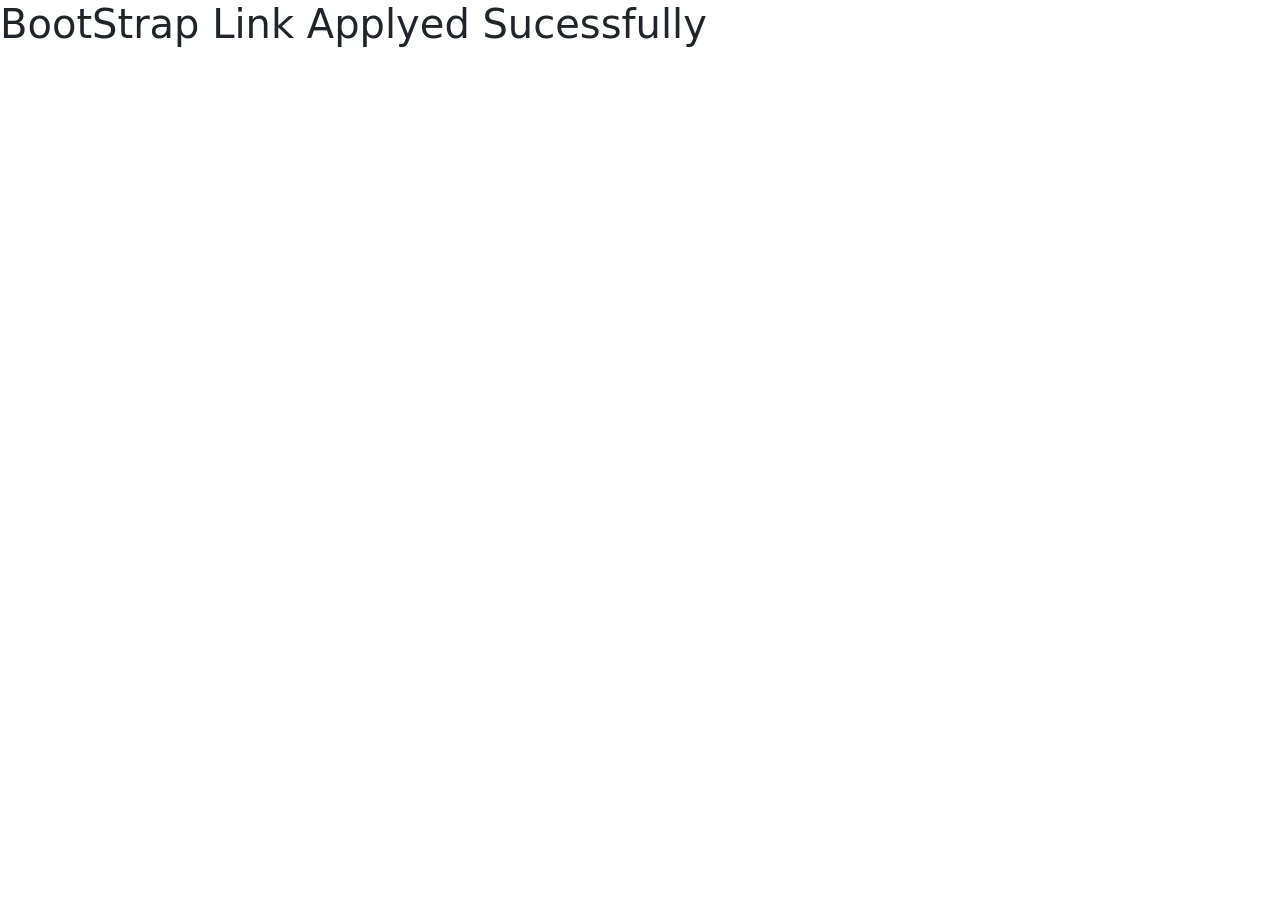
<file: images/index.html>
<!DOCTYPE html>
<html lang="en">
<head>
    <meta charset="UTF-8">
    <meta name="viewport" content="width=device-width, initial-scale=1.0">
    <title>ChaloChale</title>
    <link href="https://cdn.jsdelivr.net/npm/bootstrap@5.3.8/dist/css/bootstrap.min.css" rel="stylesheet" integrity="sha384-sRIl4kxILFvY47J16cr9ZwB07vP4J8+LH7qKQnuqkuIAvNWLzeN8tE5YBujZqJLB" crossorigin="anonymous">

</head>
<body>
        <h1>BootStrap Link Applyed Sucessfully</h1>
<script src="https://cdn.jsdelivr.net/npm/bootstrap@5.3.8/dist/js/bootstrap.bundle.min.js" integrity="sha384-FKyoEForCGlyvwx9Hj09JcYn3nv7wiPVlz7YYwJrWVcXK/BmnVDxM+D2scQbITxI" crossorigin="anonymous"></script>
</body>
</html>
</file>
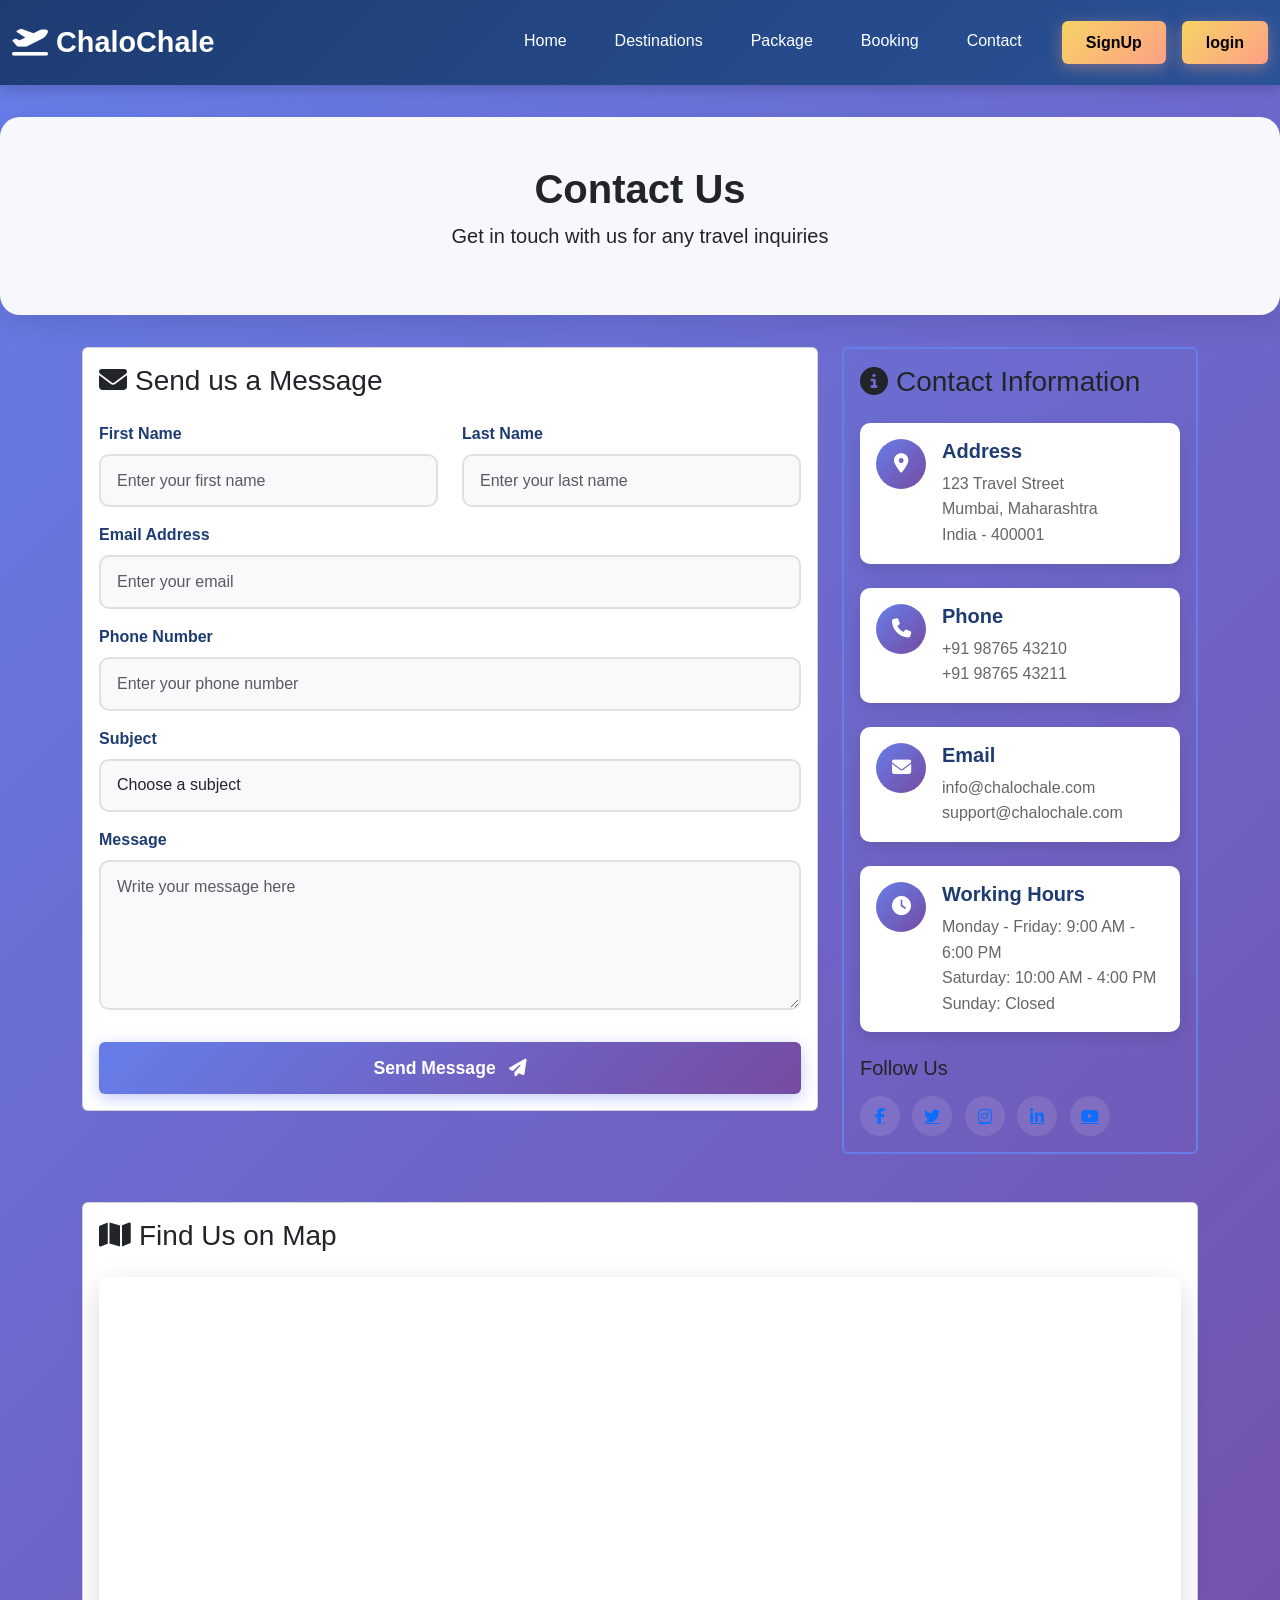
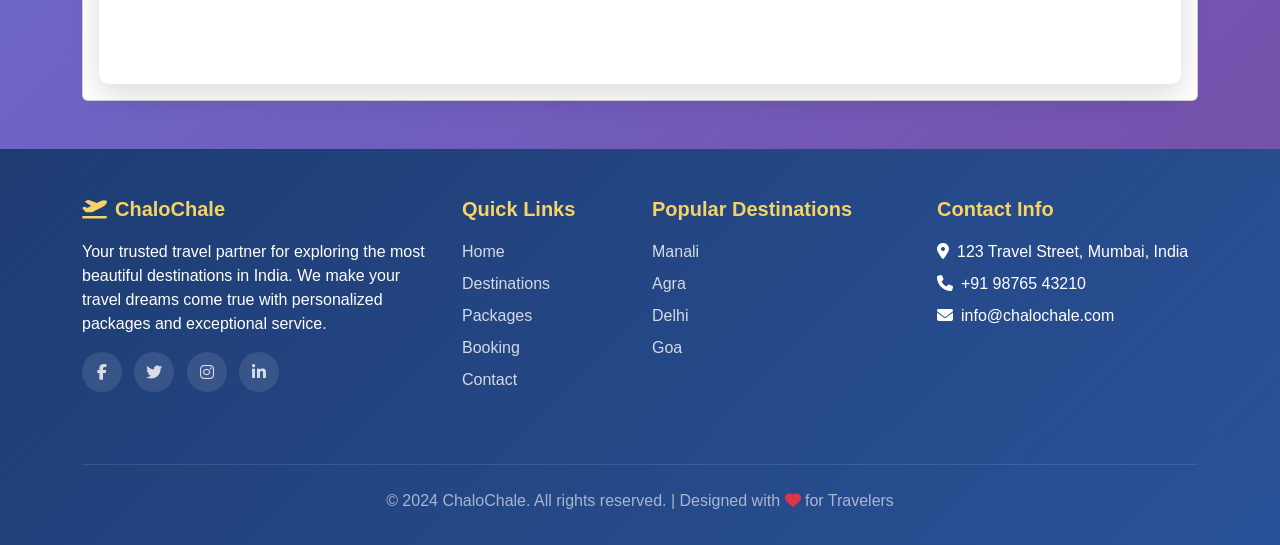
<file: contact.html>
<!DOCTYPE html>
<html lang="en">
<head>
    <meta charset="UTF-8">
    <meta name="viewport" content="width=device-width, initial-scale=1.0">
    <title>Contact - ChaloChale</title>
    <link href="https://cdn.jsdelivr.net/npm/bootstrap@5.3.8/dist/css/bootstrap.min.css" rel="stylesheet" integrity="sha384-sRIl4kxILFvY47J16cr9ZwB07vP4J8+LH7qKQnuqkuIAvNWLzeN8tE5YBujZqJLB" crossorigin="anonymous">
    <link rel="stylesheet" href="https://cdnjs.cloudflare.com/ajax/libs/font-awesome/6.4.0/css/all.min.css">
    <link rel="stylesheet" href="styles.css">

</head>
<body>
    <div class="row">
            <div class="col-md-12">
                <nav class="navbar navbar-expand-lg navbar-dark bg-dark" >
                    <div class="container-fluid">
                        <a class="navbar-brand fw-bold" href="index.html">
                            <i class="fa-solid fa-plane-departure"></i> ChaloChale
                        </a>

                        <button class="navbar-toggler" type="button" data-bs-toggle="collapse" data-bs-target="#menu" aria-controls="menu" aria-expanded="false" aria-label="Toggle navigation">
                            <span class="navbar-toggler-icon"></span>
                        </button>
                        
                        <div class="collapse navbar-collapse" id="menu">
                            <ul class="navbar-nav ms-auto">
                                <li class="nav-item"><a class="nav-link active" href="index.html">Home</a></li>
                                <li class="nav-item"><a class="nav-link active" href="destinations.html">Destinations</a></li>
                                <li class="nav-item"><a class="nav-link active" href="package.html">Package</a></li>
                                <li class="nav-item"><a class="nav-link active" href="booking.html">Booking</a></li>
                                <li class="nav-item"><a class="nav-link active" href="contact.html">Contact</a></li>
                            </ul>
                            <a href="signup.html" class="btn btn-warning ms-lg-3">SignUp</a>
                            <a href="login.html" class="btn btn-warning ms-lg-3">login</a>
                        </div>

                    </div>
                </nav>
            </div>
        </div>

    <!-- Contact Section -->
    <section class="py-5 bg-light text-center">
        <div class="container">
            <h1 class="fw-bold">Contact Us</h1>
            <p class="lead">Get in touch with us for any travel inquiries</p>
        </div>
    </section>
    
    <div class="container contact-container">
        <div class="row">
            <!-- Contact Form -->
            <div class="col-lg-8 mb-4">
                <div class="card">
                    <div class="card-body">
                        <h3 class="card-title mb-4"><i class="fas fa-envelope me-2"></i>Send us a Message</h3>
                        <form id="contactForm">
                            <div class="row">
                                <div class="col-md-6 mb-3">
                                    <label for="firstName" class="form-label">First Name</label>
                                    <input type="text" class="form-control" id="firstName" placeholder="Enter your first name" required>
                                </div>
                                <div class="col-md-6 mb-3">
                                    <label for="lastName" class="form-label">Last Name</label>
                                    <input type="text" class="form-control" id="lastName" placeholder="Enter your last name" required>
                                </div>
                            </div>
                            <div class="mb-3">
                                <label for="email" class="form-label">Email Address</label>
                                <input type="email" class="form-control" id="email" placeholder="Enter your email" required>
                            </div>
                            <div class="mb-3">
                                <label for="phone" class="form-label">Phone Number</label>
                                <input type="tel" class="form-control" id="phone" placeholder="Enter your phone number">
                            </div>
                            <div class="mb-3">
                                <label for="subject" class="form-label">Subject</label>
                                <select class="form-select" id="subject" required>
                                    <option value="" selected disabled>Choose a subject</option>
                                    <option value="booking">Booking Inquiry</option>
                                    <option value="package">Package Information</option>
                                    <option value="support">Customer Support</option>
                                    <option value="feedback">Feedback</option>
                                    <option value="other">Other</option>
                                </select>
                            </div>
                            <div class="mb-3">
                                <label for="message" class="form-label">Message</label>
                                <textarea class="form-control" id="message" rows="5" placeholder="Write your message here" required></textarea>
                            </div>
                            <button type="submit" class="btn btn-primary btn-submit">Send Message <i class="fas fa-paper-plane ms-2"></i></button>
                        </form>
                    </div>
                </div>
            </div>
            
            <!-- Contact Info -->
            <div class="col-lg-4 mb-4">
                <div class="card contact-info-card">
                    <div class="card-body">
                        <h3 class="card-title mb-4"><i class="fas fa-info-circle me-2"></i>Contact Information</h3>
                        
                        <div class="contact-item mb-4">
                            <div class="contact-icon">
                                <i class="fas fa-map-marker-alt"></i>
                            </div>
                            <div class="contact-details">
                                <h5>Address</h5>
                                <p>123 Travel Street<br>Mumbai, Maharashtra<br>India - 400001</p>
                            </div>
                        </div>
                        
                        <div class="contact-item mb-4">
                            <div class="contact-icon">
                                <i class="fas fa-phone"></i>
                            </div>
                            <div class="contact-details">
                                <h5>Phone</h5>
                                <p>+91 98765 43210<br>+91 98765 43211</p>
                            </div>
                        </div>
                        
                        <div class="contact-item mb-4">
                            <div class="contact-icon">
                                <i class="fas fa-envelope"></i>
                            </div>
                            <div class="contact-details">
                                <h5>Email</h5>
                                <p>info@chalochale.com<br>support@chalochale.com</p>
                            </div>
                        </div>
                        
                        <div class="contact-item mb-4">
                            <div class="contact-icon">
                                <i class="fas fa-clock"></i>
                            </div>
                            <div class="contact-details">
                                <h5>Working Hours</h5>
                                <p>Monday - Friday: 9:00 AM - 6:00 PM<br>Saturday: 10:00 AM - 4:00 PM<br>Sunday: Closed</p>
                            </div>
                        </div>
                        
                        <div class="social-links mt-4">
                            <h5>Follow Us</h5>
                            <div class="social-icons">
                                <a href="#"><i class="fab fa-facebook-f"></i></a>
                                <a href="#"><i class="fab fa-twitter"></i></a>
                                <a href="#"><i class="fab fa-instagram"></i></a>
                                <a href="#"><i class="fab fa-linkedin-in"></i></a>
                                <a href="#"><i class="fab fa-youtube"></i></a>
                            </div>
                        </div>
                    </div>
                </div>
            </div>
        </div>
        
        <!-- Map Section -->
        <div class="row mt-4">
            <div class="col-12">
                <div class="card">
                    <div class="card-body">
                        <h3 class="card-title mb-4"><i class="fas fa-map me-2"></i>Find Us on Map</h3>
                        <div class="map-container">
                            <iframe 
                                src="https://www.google.com/maps/embed?pb=!1m18!1m12!1m3!1d3770.732731049391!2d72.8280863143759!3d19.07609038707911!2m3!1f0!2f0!3f0!3m2!1i1024!2i768!4f13.1!3m3!1m2!1s0x3be7c89f5f6b4b8d%3A0x7b5e5e5e5e5e5e5e!2sMumbai%2C%20Maharashtra!5e0!3m2!1sen!2sin!4v1620000000000!5m2!1sen!2sin" 
                                width="100%" 
                                height="400" 
                                style="border:0; border-radius: 10px;" 
                                allowfullscreen="" 
                                loading="lazy">
                            </iframe>
                        </div>
                    </div>
                </div>
            </div>
        </div>
    </div>

<script src="https://cdn.jsdelivr.net/npm/bootstrap@5.3.8/dist/js/bootstrap.bundle.min.js" integrity="sha384-FKyoEForCGlyvwx9Hj09JcYn3nv7wiPVlz7YYwJrWcXK/BmnVDxM+D2scQbITxI" crossorigin="anonymous"></script>
<script>
    document.getElementById('contactForm').addEventListener('submit', function(e) {
        e.preventDefault();
        alert('Thank you for your message! We will get back to you soon.');
        this.reset();
    });
</script>

    <!-- Footer -->
    <footer>
        <div class="container">
            <div class="row">
                <div class="col-md-4 mb-4">
                    <h5><i class="fas fa-plane-departure me-2"></i>ChaloChale</h5>
                    <p>Your trusted travel partner for exploring the most beautiful destinations in India. We make your travel dreams come true with personalized packages and exceptional service.</p>
                    <div class="social-icons mt-3">
                        <a href="#"><i class="fab fa-facebook-f"></i></a>
                        <a href="#"><i class="fab fa-twitter"></i></a>
                        <a href="#"><i class="fab fa-instagram"></i></a>
                        <a href="#"><i class="fab fa-linkedin-in"></i></a>
                    </div>
                </div>
                <div class="col-md-2 mb-4">
                    <h5>Quick Links</h5>
                    <ul>
                        <li><a href="index.html">Home</a></li>
                        <li><a href="destinations.html">Destinations</a></li>
                        <li><a href="package.html">Packages</a></li>
                        <li><a href="booking.html">Booking</a></li>
                        <li><a href="contact.html">Contact</a></li>
                    </ul>
                </div>
                <div class="col-md-3 mb-4">
                    <h5>Popular Destinations</h5>
                    <ul>
                        <li><a href="destinations.html">Manali</a></li>
                        <li><a href="destinations.html">Agra</a></li>
                        <li><a href="destinations.html">Delhi</a></li>
                        <li><a href="destinations.html">Goa</a></li>
                    </ul>
                </div>
                <div class="col-md-3 mb-4">
                    <h5>Contact Info</h5>
                    <ul>
                        <li><i class="fas fa-map-marker-alt me-2"></i>123 Travel Street, Mumbai, India</li>
                        <li><i class="fas fa-phone me-2"></i>+91 98765 43210</li>
                        <li><i class="fas fa-envelope me-2"></i>info@chalochale.com</li>
                    </ul>
                </div>
            </div>
            <div class="footer-bottom">
                <p>&copy; 2024 ChaloChale. All rights reserved. | Designed with <i class="fas fa-heart text-danger"></i> for Travelers</p>
            </div>
        </div>
    </footer>

</body>
</html>
</file>
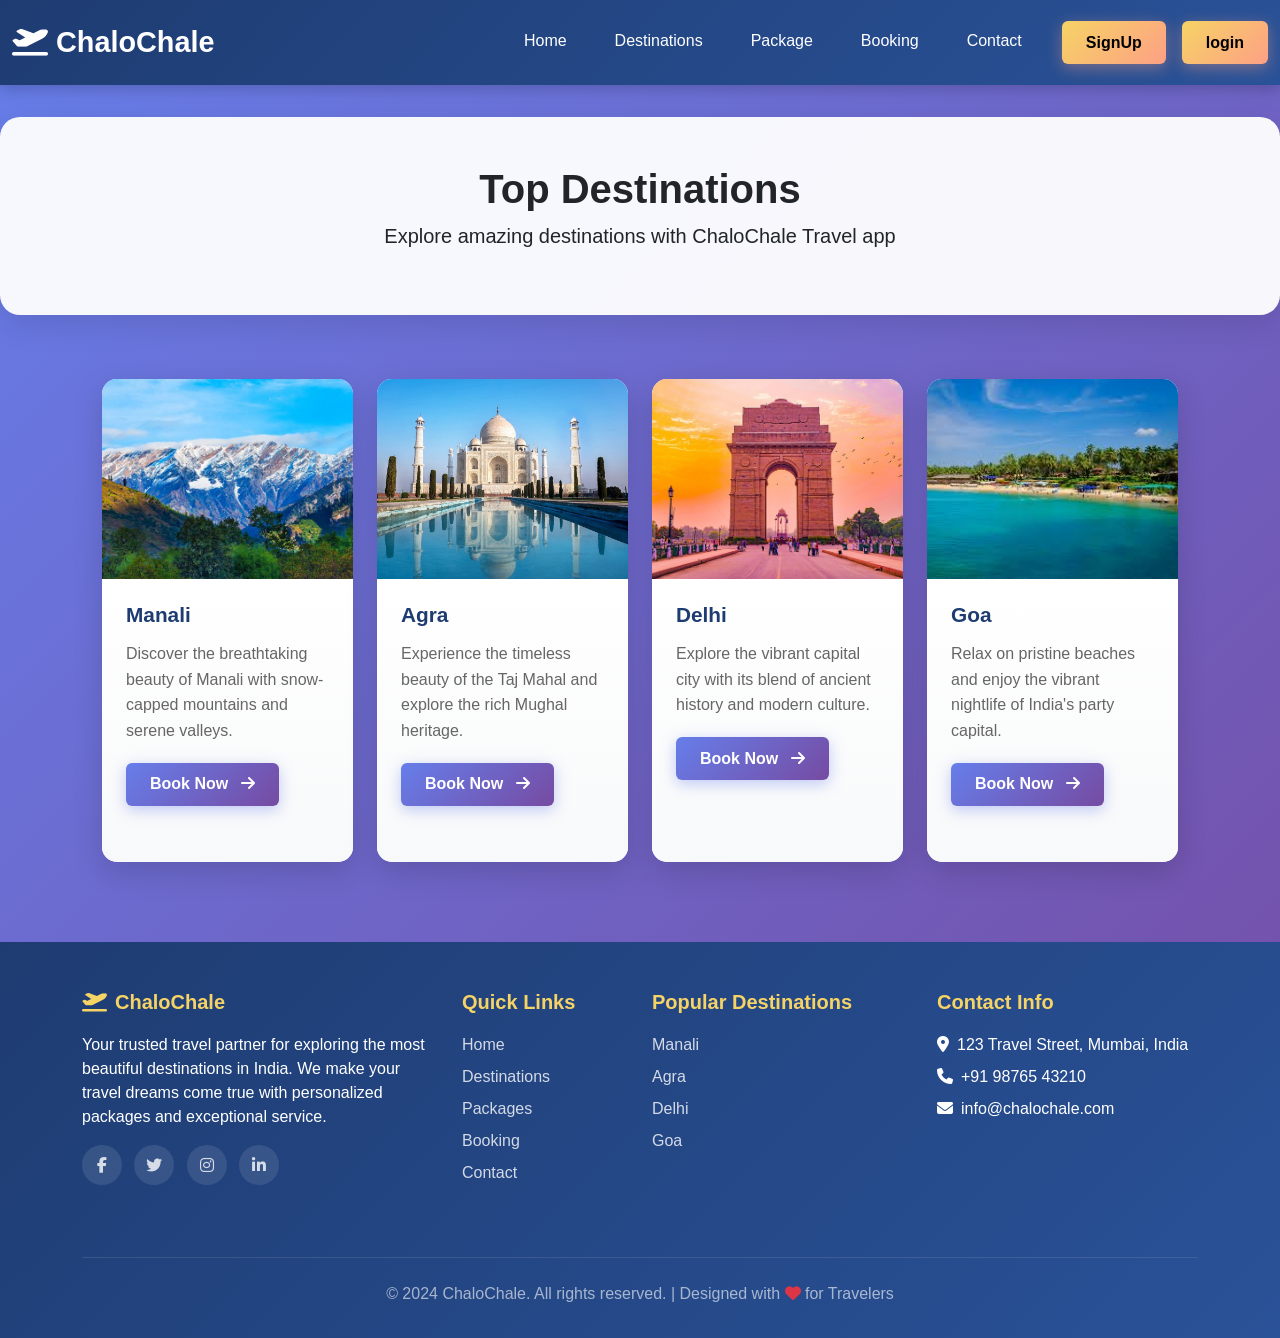
<file: destinations.html>
<!DOCTYPE html>
<html lang="en">
<head>
    <meta charset="UTF-8">
    <meta name="viewport" content="width=device-width, initial-scale=1.0">
    <title>Destinations - ChaloChale</title>
    <link href="https://cdn.jsdelivr.net/npm/bootstrap@5.3.8/dist/css/bootstrap.min.css" rel="stylesheet" integrity="sha384-sRIl4kxILFvY47J16cr9ZwB07vP4J8+LH7qKQnuqkuIAvNWLzeN8tE5YBujZqJLB" crossorigin="anonymous">
    <link rel="stylesheet" href="https://cdnjs.cloudflare.com/ajax/libs/font-awesome/6.4.0/css/all.min.css">
    <link rel="stylesheet" href="styles.css">
    <link rel="stylesheet" href="destinations.css">
</head>
<body>

    <div class="row">
        <div class="col-md-12">
            <nav class="navbar navbar-expand-lg navbar-dark bg-dark">
                <div class="container-fluid">
                    <a class="navbar-brand fw-bold" href="index.html">
                        <i class="fa-solid fa-plane-departure"></i> ChaloChale
                    </a>
                    <button class="navbar-toggler" type="button" data-bs-toggle="collapse" data-bs-target="#menu" aria-controls="menu" aria-expanded="false" aria-label="Toggle navigation">
                        <span class="navbar-toggler-icon"></span>
                    </button>
                    
                    <div class="collapse navbar-collapse" id="menu">
                        <ul class="navbar-nav ms-auto">
                            <li class="nav-item"><a class="nav-link active" href="index.html">Home</a></li>
                            <li class="nav-item"><a class="nav-link active" href="destinations.html">Destinations</a></li>
                            <li class="nav-item"><a class="nav-link active" href="package.html">Package</a></li>
                            <li class="nav-item"><a class="nav-link active" href="booking.html">Booking</a></li>
                            <li class="nav-item"><a class="nav-link active" href="contact.html">Contact</a></li>
                        </ul>
                        <a href="signup.html" class="btn btn-warning ms-lg-3">SignUp</a>
                        <a href="login.html" class="btn btn-warning ms-lg-3">login</a>
                    </div>
                </div>
            </nav>
        </div>
    </div>

    <section class="py-5 bg-light text-center">
        <div class="container">
            <h1 class="fw-bold">Top Destinations</h1>
            <p class="lead">Explore amazing destinations with ChaloChale Travel app</p>
        </div>
    </section>
    
    <div class="container card-container">
        <div class="row">
            <!-- Manali Card -->
            <div class="col-12 col-sm-6 col-lg-3">
                <div class="card">
                    <div class="card-img-wrapper">
                        <img src="images/manali.jpg" class="card-img-top" alt="Manali">
                    </div>
                    <div class="card-body">
                        <h5 class="card-title">Manali</h5>
                        <p class="card-text">Discover the breathtaking beauty of Manali with snow-capped mountains and serene valleys.</p>
                        <button type="button" class="btn btn-primary" data-bs-toggle="modal" data-bs-target="#bookingModal">
                            Book Now <i class="fas fa-arrow-right ms-2"></i>
                        </button>
                    </div>
                </div>
            </div>
            <!-- Agra Card -->
            <div class="col-12 col-sm-6 col-lg-3">
                <div class="card">
                    <div class="card-img-wrapper">
                        <img src="images/agra.jpg" class="card-img-top" alt="Agra">
                    </div>
                    <div class="card-body">
                        <h5 class="card-title">Agra</h5>
                        <p class="card-text">Experience the timeless beauty of the Taj Mahal and explore the rich Mughal heritage.</p>
                        <button type="button" class="btn btn-primary" data-bs-toggle="modal" data-bs-target="#bookingModal">
                            Book Now <i class="fas fa-arrow-right ms-2"></i>
                        </button>
                    </div>
                </div>
            </div>
            <!-- Delhi Card -->
             <div class="col-12 col-sm-6 col-lg-3">
                <div class="card">
                    <div class="card-img-wrapper">
                        <img src="images/delhi.jpg" class="card-img-top" alt="Delhi">
                    </div>
                    <div class="card-body">
                        <h5 class="card-title">Delhi</h5>
                        <p class="card-text">Explore the vibrant capital city with its blend of ancient history and modern culture.</p>
                        <button type="button" class="btn btn-primary" data-bs-toggle="modal" data-bs-target="#bookingModal">
                            Book Now <i class="fas fa-arrow-right ms-2"></i>
                        </button>
                    </div>
                </div>
            </div>
            <!-- Goa Card -->
             <div class="col-12 col-sm-6 col-lg-3">
                <div class="card">
                    <div class="card-img-wrapper">
                        <img src="images/goa.jpg" class="card-img-top" alt="Goa">
                    </div>
                    <div class="card-body">
                        <h5 class="card-title">Goa</h5>
                        <p class="card-text">Relax on pristine beaches and enjoy the vibrant nightlife of India's party capital.</p>
                        <button type="button" class="btn btn-primary" data-bs-toggle="modal" data-bs-target="#bookingModal">
                            Book Now <i class="fas fa-arrow-right ms-2"></i>
                        </button>
                    </div>
                </div>
            </div>
                     
        </div>
    </div>

    <!-- Booking Modal -->
    <div class="modal fade" id="bookingModal" tabindex="-1" aria-labelledby="bookingModalLabel" aria-hidden="true">
        <div class="modal-dialog modal-dialog-centered">
            <div class="modal-content">
                <div class="modal-header">
                    <h5 class="modal-title" id="bookingModalLabel">Book Your Trip</h5>
                    <button type="button" class="btn-close" data-bs-dismiss="modal" aria-label="Close"></button>
                </div>
               <div class="modal-body">
    <form>
        <div class="row g-3">
            <!-- Full Name and Email -->
            <div class="col-md-6">
                <label class="form-label">Full Name</label>
                <input type="text" class="form-control" placeholder="Enter your name">
            </div>
            <div class="col-md-6">
                <label class="form-label">Email</label>
                <input type="email" class="form-control" placeholder="Enter your email">
            </div>
            
            <!-- Select Destination and Travel Date -->
            <div class="col-md-6">
                <label class="form-label">Select Destination</label>
                <select class="form-select">
                    <option selected>Choose a destination</option>
                    <option value="Manali">Manali</option>
                    <option value="Agra">Agra</option>
                    <option value="Delhi">Delhi</option>
                    <option value="Goa">Goa</option>
                    <option value="Kerala">Kerala</option>
                    <option value="Jaipur">Jaipur</option>
                    <option value="Ladakh">Ladakh</option>
                    <option value="Varanasi">Varanasi</option>
                    <option value="Udaipur">Udaipur</option>
                    <option value="Rishikesh">Rishikesh</option>
                    <option value="Mysore">Mysore</option>
                </select>
            </div>
            <div class="col-md-6">
                <label class="form-label">Travel Date</label>
                <input type="date" class="form-control">
            </div>

            <!-- Number of People -->
            <div class="col-12">
                <label class="form-label">Number of People</label>
                <input type="number" class="form-control" placeholder="Enter number of people">
            </div>

            <!-- Message / Requirement -->
            <div class="col-12">
                <label class="form-label">Message / Requirement</label>
                <textarea class="form-control" rows="3" placeholder="Enter any travel requirement"></textarea>
            </div>
        </div>
    </form>
</div>
<div class="modal-footer">
    <button type="submit" class="btn btn-success w-100">Submit Booking Request</button>
</div>
                <div class="modal-footer">
                    <button type="button" class="btn btn-secondary" data-bs-dismiss="modal">Close</button>
                    <button type="button" class="btn btn-primary" onclick="alert('Booking is confirmed')">Confirm Booking</button>
                </div>
            </div>
        </div>
    </div>

        <!-- Footer -->
    <footer>
        <div class="container">
            <div class="row">
                <div class="col-md-4 mb-4">
                    <h5><i class="fas fa-plane-departure me-2"></i>ChaloChale</h5>
                    <p>Your trusted travel partner for exploring the most beautiful destinations in India. We make your travel dreams come true with personalized packages and exceptional service.</p>
                    <div class="social-icons mt-3">
                        <a href="#"><i class="fab fa-facebook-f"></i></a>
                        <a href="#"><i class="fab fa-twitter"></i></a>
                        <a href="#"><i class="fab fa-instagram"></i></a>
                        <a href="#"><i class="fab fa-linkedin-in"></i></a>
                    </div>
                </div>
                <div class="col-md-2 mb-4">
                    <h5>Quick Links</h5>
                    <ul>
                        <li><a href="index.html">Home</a></li>
                        <li><a href="destinations.html">Destinations</a></li>
                        <li><a href="package.html">Packages</a></li>
                        <li><a href="booking.html">Booking</a></li>
                        <li><a href="contact.html">Contact</a></li>
                    </ul>
                </div>
                <div class="col-md-3 mb-4">
                    <h5>Popular Destinations</h5>
                    <ul>
                        <li><a href="destinations.html">Manali</a></li>
                        <li><a href="destinations.html">Agra</a></li>
                        <li><a href="destinations.html">Delhi</a></li>
                        <li><a href="destinations.html">Goa</a></li>
                    </ul>
                </div>
                <div class="col-md-3 mb-4">
                    <h5>Contact Info</h5>
                    <ul>
                        <li><i class="fas fa-map-marker-alt me-2"></i>123 Travel Street, Mumbai, India</li>
                        <li><i class="fas fa-phone me-2"></i>+91 98765 43210</li>
                        <li><i class="fas fa-envelope me-2"></i>info@chalochale.com</li>
                    </ul>
                </div>
            </div>
            <div class="footer-bottom">
                <p>&copy; 2024 ChaloChale. All rights reserved. | Designed with <i class="fas fa-heart text-danger"></i> for Travelers</p>
            </div>
        </div>
    </footer>

    <script src="https://cdn.jsdelivr.net/npm/bootstrap@5.3.8/dist/js/bootstrap.bundle.min.js" integrity="sha384-FKyoEForCGlyvwx9Hj09JcYn3nv7wiPVlz7YYwJrWVcXK/BmnVDxM+D2scQbITxI" crossorigin="anonymous"></script>
    
</body>
</html>
</file>
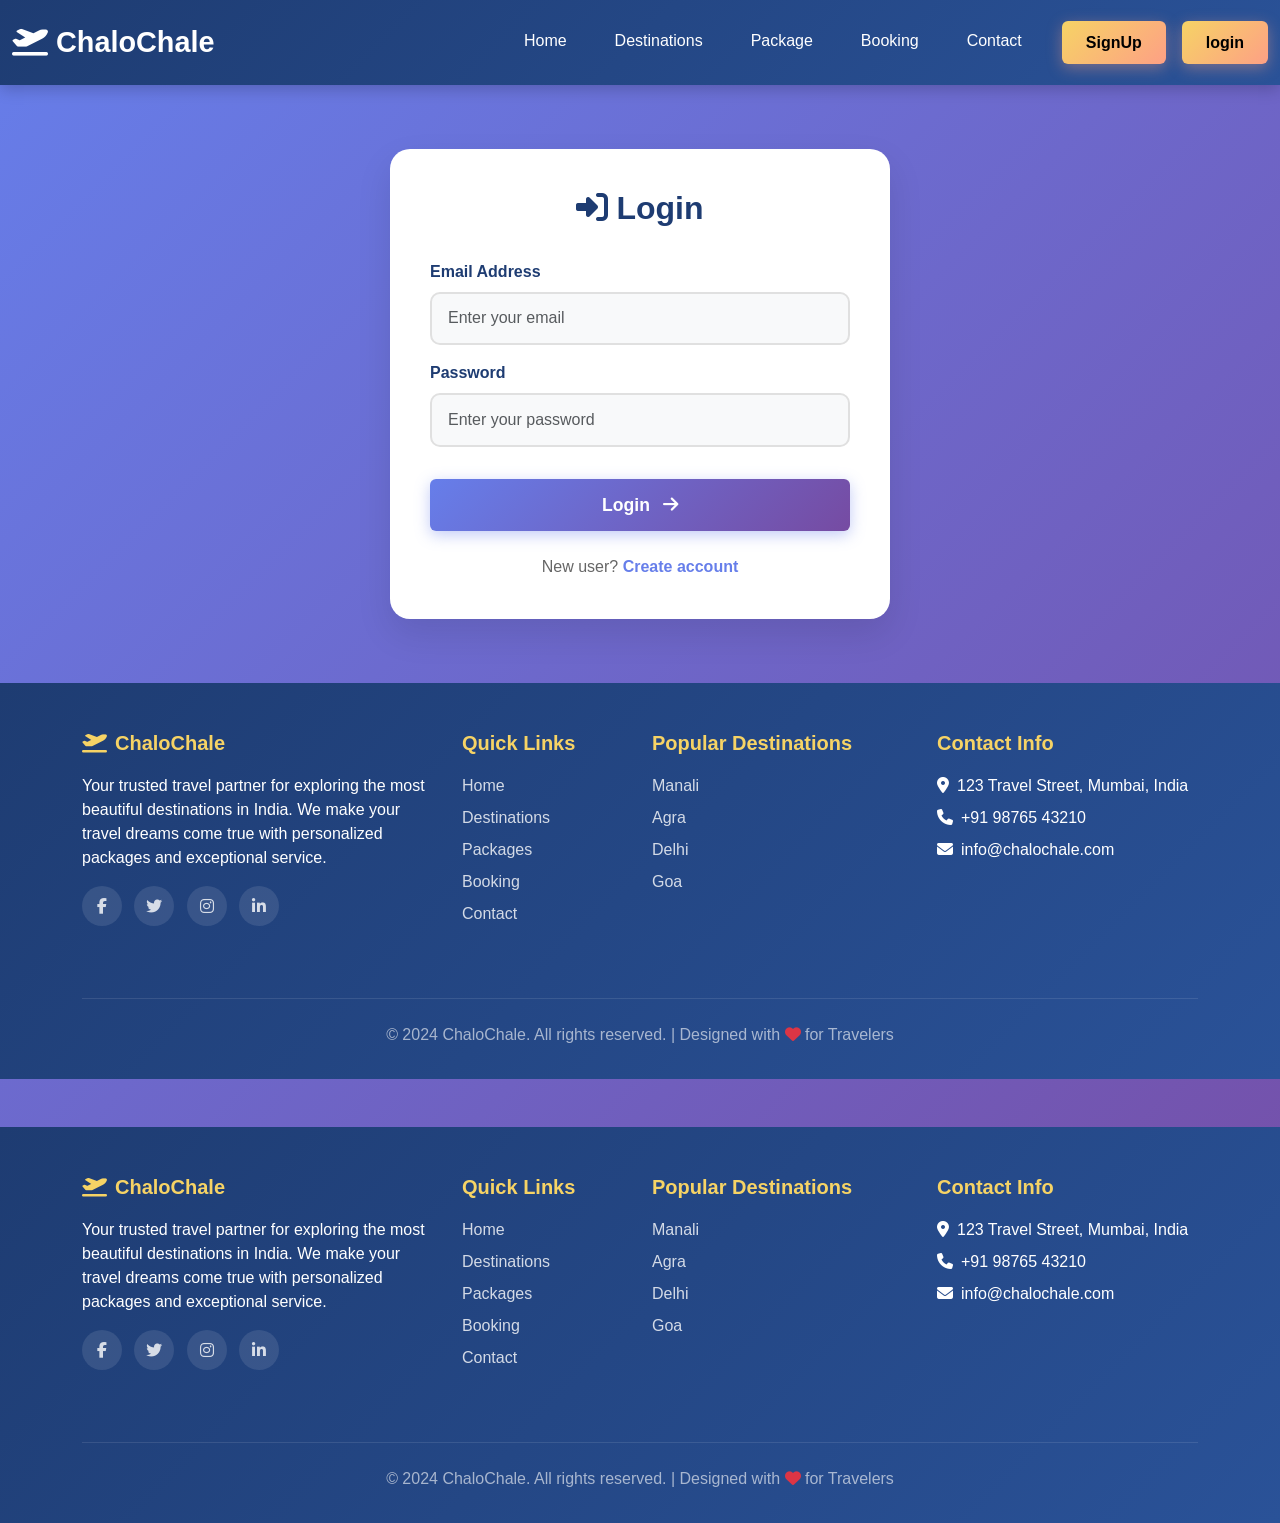
<file: login.html>
<!DOCTYPE html>
<html lang="en">
<head>
    <meta charset="UTF-8">
    <meta name="viewport" content="width=device-width, initial-scale=1.0">
    <title>Document</title>
    <link href="https://cdn.jsdelivr.net/npm/bootstrap@5.3.8/dist/css/bootstrap.min.css" rel="stylesheet" integrity="sha384-sRIl4kxILFvY47J16cr9ZwB07vP4J8+LH7qKQnuqkuIAvNWLzeN8tE5YBujZqJLB" crossorigin="anonymous">
    <link rel="stylesheet" href="https://cdnjs.cloudflare.com/ajax/libs/font-awesome/6.4.0/css/all.min.css">
    <link rel="stylesheet" href="styles.css">

</head>
<body>
    <div class="row">
            <div class="col-md-12">
                <nav class="navbar navbar-expand-lg navbar-dark bg-dark" >
                    <div class="container-fluid">
                        <a class="navbar-brand fw-bold" href="index.html">
                            <i class="fa-solid fa-plane-departure"></i> ChaloChale
                        </a>

                        <button class="navbar-toggler" type="button" data-bs-toggle="collapse" data-bs-target="#menu" aria-controls="menu" aria-expanded="false" aria-label="Toggle navigation">
                            <span class="navbar-toggler-icon"></span>
                        </button>
                        
                        <div class="collapse navbar-collapse" id="menu">
                            <ul class="navbar-nav ms-auto">
                                <li class="nav-item"><a class="nav-link active" href="index.html">Home</a></li>
                                <li class="nav-item"><a class="nav-link active" href="destinations.html">Destinations</a></li>
                                <li class="nav-item"><a class="nav-link active" href="package.html">Package</a></li>
                                <li class="nav-item"><a class="nav-link active" href="booking.html">Booking</a></li>
                                <li class="nav-item"><a class="nav-link active" href="contact.html">Contact</a></li>
                            </ul>
                            <a href="signup.html" class="btn btn-warning ms-lg-3">SignUp</a>
                            <a href="login.html" class="btn btn-warning ms-lg-3">login</a>
                        </div>

                    </div>
                </nav>
            </div>
        </div>

    <div class="container">
        <div class="form-container">
            <h2><i class="fas fa-sign-in-alt me-2"></i>Login</h2>
            <form>
                <div class="mb-3">
                    <label for="email" class="form-label">Email Address</label>
                    <input type="email" class="form-control" id="email" placeholder="Enter your email" required>
                </div>
                <div class="mb-3">
                    <label for="password" class="form-label">Password</label>
                    <input type="password" class="form-control" id="password" placeholder="Enter your password" required>
                </div>
                <button type="submit" class="btn btn-primary btn-submit">Login <i class="fas fa-arrow-right ms-2"></i></button>
            </form>
            <div class="auth-link">
                New user? <a href="signup.html">Create account</a>
            </div>
        </div>
    </div>

<script src="https://cdn.jsdelivr.net/npm/bootstrap@5.3.8/dist/js/bootstrap.bundle.min.js" integrity="sha384-FKyoEForCGlyvwx9Hj09JcYn3nv7wiPVlz7YYwJrWVcXK/BmnVDxM+D2scQbITxI" crossorigin="anonymous"></script>

</body>
</html>    <!-- Footer -->
    <footer>
        <div class="container">
            <div class="row">
                <div class="col-md-4 mb-4">
                    <h5><i class="fas fa-plane-departure me-2"></i>ChaloChale</h5>
                    <p>Your trusted travel partner for exploring the most beautiful destinations in India. We make your travel dreams come true with personalized packages and exceptional service.</p>
                    <div class="social-icons mt-3">
                        <a href="#"><i class="fab fa-facebook-f"></i></a>
                        <a href="#"><i class="fab fa-twitter"></i></a>
                        <a href="#"><i class="fab fa-instagram"></i></a>
                        <a href="#"><i class="fab fa-linkedin-in"></i></a>
                    </div>
                </div>
                <div class="col-md-2 mb-4">
                    <h5>Quick Links</h5>
                    <ul>
                        <li><a href="index.html">Home</a></li>
                        <li><a href="destinations.html">Destinations</a></li>
                        <li><a href="package.html">Packages</a></li>
                        <li><a href="booking.html">Booking</a></li>
                        <li><a href="contact.html">Contact</a></li>
                    </ul>
                </div>
                <div class="col-md-3 mb-4">
                    <h5>Popular Destinations</h5>
                    <ul>
                        <li><a href="destinations.html">Manali</a></li>
                        <li><a href="destinations.html">Agra</a></li>
                        <li><a href="destinations.html">Delhi</a></li>
                        <li><a href="destinations.html">Goa</a></li>
                    </ul>
                </div>
                <div class="col-md-3 mb-4">
                    <h5>Contact Info</h5>
                    <ul>
                        <li><i class="fas fa-map-marker-alt me-2"></i>123 Travel Street, Mumbai, India</li>
                        <li><i class="fas fa-phone me-2"></i>+91 98765 43210</li>
                        <li><i class="fas fa-envelope me-2"></i>info@chalochale.com</li>
                    </ul>
                </div>
            </div>
            <div class="footer-bottom">
                <p>&copy; 2024 ChaloChale. All rights reserved. | Designed with <i class="fas fa-heart text-danger"></i> for Travelers</p>
            </div>
        </div>
    </footer>

    <!-- Footer -->
    <footer>
        <div class="container">
            <div class="row">
                <div class="col-md-4 mb-4">
                    <h5><i class="fas fa-plane-departure me-2"></i>ChaloChale</h5>
                    <p>Your trusted travel partner for exploring the most beautiful destinations in India. We make your travel dreams come true with personalized packages and exceptional service.</p>
                    <div class="social-icons mt-3">
                        <a href="#"><i class="fab fa-facebook-f"></i></a>
                        <a href="#"><i class="fab fa-twitter"></i></a>
                        <a href="#"><i class="fab fa-instagram"></i></a>
                        <a href="#"><i class="fab fa-linkedin-in"></i></a>
                    </div>
                </div>
                <div class="col-md-2 mb-4">
                    <h5>Quick Links</h5>
                    <ul>
                        <li><a href="index.html">Home</a></li>
                        <li><a href="destinations.html">Destinations</a></li>
                        <li><a href="package.html">Packages</a></li>
                        <li><a href="booking.html">Booking</a></li>
                        <li><a href="contact.html">Contact</a></li>
                    </ul>
                </div>
                <div class="col-md-3 mb-4">
                    <h5>Popular Destinations</h5>
                    <ul>
                        <li><a href="destinations.html">Manali</a></li>
                        <li><a href="destinations.html">Agra</a></li>
                        <li><a href="destinations.html">Delhi</a></li>
                        <li><a href="destinations.html">Goa</a></li>
                    </ul>
                </div>
                <div class="col-md-3 mb-4">
                    <h5>Contact Info</h5>
                    <ul>
                        <li><i class="fas fa-map-marker-alt me-2"></i>123 Travel Street, Mumbai, India</li>
                        <li><i class="fas fa-phone me-2"></i>+91 98765 43210</li>
                        <li><i class="fas fa-envelope me-2"></i>info@chalochale.com</li>
                    </ul>
                </div>
            </div>
            <div class="footer-bottom">
                <p>&copy; 2024 ChaloChale. All rights reserved. | Designed with <i class="fas fa-heart text-danger"></i> for Travelers</p>
            </div>
        </div>
    </footer>
</file>
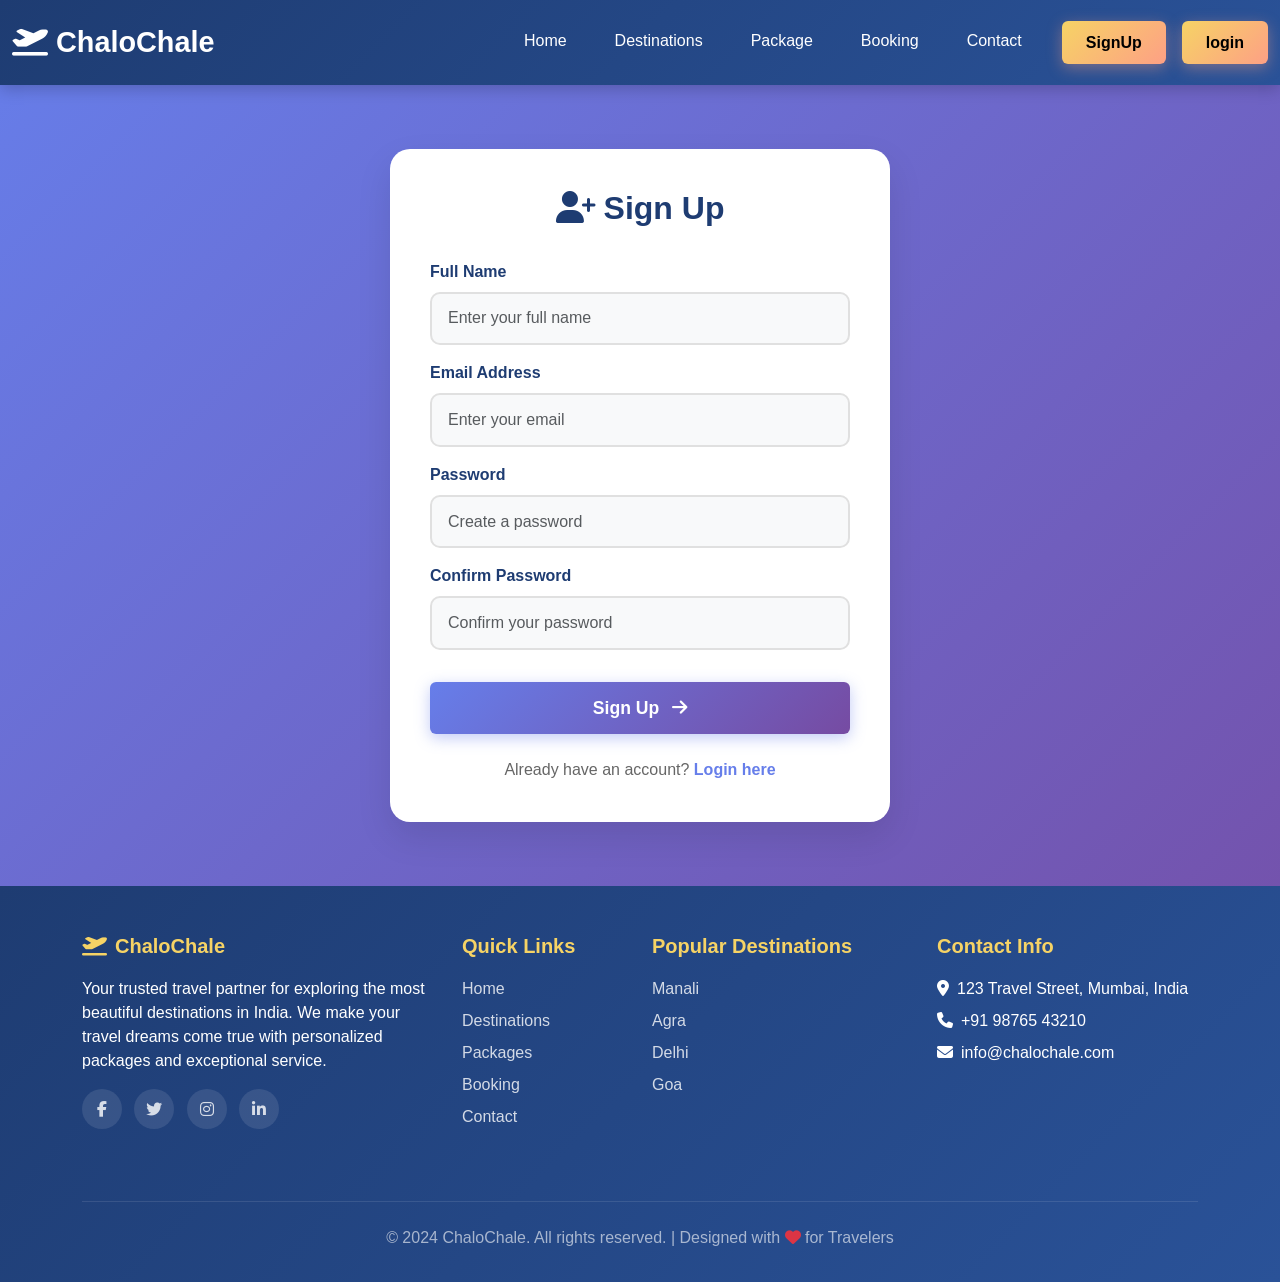
<file: signup.html>
<!DOCTYPE html>
<html lang="en">
<head>
    <meta charset="UTF-8">
    <meta name="viewport" content="width=device-width, initial-scale=1.0">
    <title>Document</title>
    <link href="https://cdn.jsdelivr.net/npm/bootstrap@5.3.8/dist/css/bootstrap.min.css" rel="stylesheet" integrity="sha384-sRIl4kxILFvY47J16cr9ZwB07vP4J8+LH7qKQnuqkuIAvNWLzeN8tE5YBujZqJLB" crossorigin="anonymous">
    <link rel="stylesheet" href="https://cdnjs.cloudflare.com/ajax/libs/font-awesome/6.4.0/css/all.min.css">
    <link rel="stylesheet" href="styles.css">

</head>
<body>
    <div class="row">
            <div class="col-md-12">
                <nav class="navbar navbar-expand-lg navbar-dark bg-dark" >
                    <div class="container-fluid">
                        <a class="navbar-brand fw-bold" href="index.html">
                            <i class="fa-solid fa-plane-departure"></i> ChaloChale
                        </a>

                        <button class="navbar-toggler" type="button" data-bs-toggle="collapse" data-bs-target="#menu" aria-controls="menu" aria-expanded="false" aria-label="Toggle navigation">
                            <span class="navbar-toggler-icon"></span>
                        </button>
                        
                        <div class="collapse navbar-collapse" id="menu">
                            <ul class="navbar-nav ms-auto">
                                <li class="nav-item"><a class="nav-link active" href="index.html">Home</a></li>
                                <li class="nav-item"><a class="nav-link active" href="destinations.html">Destinations</a></li>
                                <li class="nav-item"><a class="nav-link active" href="package.html">Package</a></li>
                                <li class="nav-item"><a class="nav-link active" href="booking.html">Booking</a></li>
                                <li class="nav-item"><a class="nav-link active" href="contact.html">Contact</a></li>
                            </ul>
                            <a href="signup.html" class="btn btn-warning ms-lg-3">SignUp</a>
                            <a href="login.html" class="btn btn-warning ms-lg-3">login</a>
                        </div>

                    </div>
                </nav>
            </div>
        </div>

    <div class="container">
        <div class="form-container">
            <h2><i class="fas fa-user-plus me-2"></i>Sign Up</h2>
            <form>
                <div class="mb-3">
                    <label for="fullName" class="form-label">Full Name</label>
                    <input type="text" class="form-control" id="fullName" placeholder="Enter your full name" required>
                </div>
                <div class="mb-3">
                    <label for="email" class="form-label">Email Address</label>
                    <input type="email" class="form-control" id="email" placeholder="Enter your email" required>
                </div>
                <div class="mb-3">
                    <label for="password" class="form-label">Password</label>
                    <input type="password" class="form-control" id="password" placeholder="Create a password" required>
                </div>
                <div class="mb-3">
                    <label for="confirmPassword" class="form-label">Confirm Password</label>
                    <input type="password" class="form-control" id="confirmPassword" placeholder="Confirm your password" required>
                </div>
                <button type="submit" class="btn btn-primary btn-submit">Sign Up <i class="fas fa-arrow-right ms-2"></i></button>
            </form>
            <div class="auth-link">
                Already have an account? <a href="login.html">Login here</a>
            </div>
        </div>
    </div>

<script src="https://cdn.jsdelivr.net/npm/bootstrap@5.3.8/dist/js/bootstrap.bundle.min.js" integrity="sha384-FKyoEForCGlyvwx9Hj09JcYn3nv7wiPVlz7YYwJrWcXK/BmnVDxM+D2scQbITxI" crossorigin="anonymous"></script>

    <!-- Footer -->
    <footer>
        <div class="container">
            <div class="row">
                <div class="col-md-4 mb-4">
                    <h5><i class="fas fa-plane-departure me-2"></i>ChaloChale</h5>
                    <p>Your trusted travel partner for exploring the most beautiful destinations in India. We make your travel dreams come true with personalized packages and exceptional service.</p>
                    <div class="social-icons mt-3">
                        <a href="#"><i class="fab fa-facebook-f"></i></a>
                        <a href="#"><i class="fab fa-twitter"></i></a>
                        <a href="#"><i class="fab fa-instagram"></i></a>
                        <a href="#"><i class="fab fa-linkedin-in"></i></a>
                    </div>
                </div>
                <div class="col-md-2 mb-4">
                    <h5>Quick Links</h5>
                    <ul>
                        <li><a href="index.html">Home</a></li>
                        <li><a href="destinations.html">Destinations</a></li>
                        <li><a href="package.html">Packages</a></li>
                        <li><a href="booking.html">Booking</a></li>
                        <li><a href="contact.html">Contact</a></li>
                    </ul>
                </div>
                <div class="col-md-3 mb-4">
                    <h5>Popular Destinations</h5>
                    <ul>
                        <li><a href="destinations.html">Manali</a></li>
                        <li><a href="destinations.html">Agra</a></li>
                        <li><a href="destinations.html">Delhi</a></li>
                        <li><a href="destinations.html">Goa</a></li>
                    </ul>
                </div>
                <div class="col-md-3 mb-4">
                    <h5>Contact Info</h5>
                    <ul>
                        <li><i class="fas fa-map-marker-alt me-2"></i>123 Travel Street, Mumbai, India</li>
                        <li><i class="fas fa-phone me-2"></i>+91 98765 43210</li>
                        <li><i class="fas fa-envelope me-2"></i>info@chalochale.com</li>
                    </ul>
                </div>
            </div>
            <div class="footer-bottom">
                <p>&copy; 2024 ChaloChale. All rights reserved. | Designed with <i class="fas fa-heart text-danger"></i> for Travelers</p>
            </div>
        </div>
    </footer>

</body>
</html>
</file>
<file: styles.css>
/* Common Styles for ChaloChale Travel App */

/* Global Styles */
* {
    margin: 0;
    padding: 0;
    box-sizing: border-box;
}

html, body {
    width: 100%;
    overflow-x: hidden;
}

body {
    font-family: 'Segoe UI', Tahoma, Geneva, Verdana, sans-serif;
    background: linear-gradient(135deg, #667eea 0%, #764ba2 100%);
    min-height: 100vh;
}

/* Navbar Styles */
.navbar {
    background: linear-gradient(135deg, #1e3c72 0%, #2a5298 100%) !important;
    box-shadow: 0 4px 15px rgba(0, 0, 0, 0.2);
    padding: 1rem 0;
}

.navbar-brand {
    font-size: 1.8rem !important;
    color: #fff !important;
    transition: transform 0.3s ease;
}

.navbar-brand:hover {
    transform: scale(1.05);
}

.nav-link {
    color: rgba(255, 255, 255, 0.8) !important;
    font-weight: 500;
    padding: 0.8rem 1.2rem !important;
    transition: all 0.3s ease;
    margin: 0 0.3rem;
    text-decoration: none;
}

.nav-link:hover,
.nav-link.active {
    color: #fff !important;
    transform: translateY(-2px);
}

.navbar-toggler {
    border: none;
    padding: 0.5rem;
}

.navbar-toggler:focus {
    box-shadow: none;
}

/* Button Styles */
.btn-warning {
    background: linear-gradient(135deg, #f6d365 0%, #fda085 100%) !important;
    border: none !important;
    font-weight: 600;
    padding: 0.6rem 1.5rem;
    transition: all 0.3s ease;
    box-shadow: 0 4px 15px rgba(253, 160, 133, 0.4);
}

.btn-warning:hover {
    transform: translateY(-3px);
    box-shadow: 0 6px 20px rgba(253, 160, 133, 0.6);
}

.btn-primary {
    background: linear-gradient(135deg, #667eea 0%, #764ba2 100%) !important;
    border: none !important;
    font-weight: 600;
    padding: 0.6rem 1.5rem;
    transition: all 0.3s ease;
    box-shadow: 0 4px 15px rgba(102, 126, 234, 0.4);
}

.btn-primary:hover {
    transform: translateY(-3px);
    box-shadow: 0 6px 20px rgba(102, 126, 234, 0.6);
    background: linear-gradient(135deg, #764ba2 0%, #667eea 100%) !important;
}

/* Section Styles */
section {
    padding: 4rem 0;
}

.bg-light {
    background: rgba(255, 255, 255, 0.95) !important;
    border-radius: 20px;
    margin: 2rem 0;
    box-shadow: 0 10px 30px rgba(0, 0, 0, 0.1);
}

/* Animations */
@keyframes fadeInUp {
    from {
        opacity: 0;
        transform: translateY(30px);
    }
    to {
        opacity: 1;
        transform: translateY(0);
    }
}

/* Responsive Design */
@media (max-width: 991px) {
    .navbar-collapse {
        background: rgba(30, 60, 114, 0.98);
        padding: 1rem;
        border-radius: 10px;
        margin-top: 1rem;
    }
    
    .nav-link {
        padding: 0.8rem 1rem !important;
        margin: 0.2rem 0;
    }
    
    .btn-warning {
        margin: 0.5rem 0;
        display: block;
        width: 100%;
    }
}

@media (max-width: 767px) {
    section {
        padding: 2rem 0;
    }
    
    .bg-light {
        margin: 1rem 0;
        border-radius: 15px;
    }
}

@media (max-width: 575px) {
    .navbar-brand {
        font-size: 1.4rem !important;
    }
}

/* Form Styles */
.form-container {
    max-width: 500px;
    margin: 4rem auto;
    padding: 2.5rem;
    background: white;
    border-radius: 20px;
    box-shadow: 0 15px 35px rgba(0, 0, 0, 0.1);
}

.form-container h2 {
    text-align: center;
    color: #1e3c72;
    margin-bottom: 2rem;
    font-weight: 700;
}

.form-control {
    border-radius: 10px;
    padding: 0.8rem 1rem;
    border: 2px solid #e0e0e0;
    transition: all 0.3s ease;
    background: #f8f9fa;
}

.form-control:focus {
    border-color: #667eea;
    box-shadow: 0 0 0 0.2rem rgba(102, 126, 234, 0.25);
    background: white;
}

.form-label {
    font-weight: 600;
    color: #1e3c72;
    margin-bottom: 0.5rem;
}

.form-text {
    color: #666;
    font-size: 0.9rem;
}

.btn-submit {
    width: 100%;
    padding: 0.8rem;
    font-size: 1.1rem;
    font-weight: 600;
    margin-top: 1rem;
}

.auth-link {
    text-align: center;
    margin-top: 1.5rem;
    color: #666;
}

.auth-link a {
    color: #667eea;
    text-decoration: none;
    font-weight: 600;
    transition: color 0.3s ease;
}

.auth-link a:hover {
    color: #764ba2;
    text-decoration: underline;
}

/* Modal Styles */
.modal-content {
    border-radius: 20px;
    border: none;
    box-shadow: 0 20px 60px rgba(0, 0, 0, 0.3);
}

.modal-header {
    background: linear-gradient(135deg, #1e3c72 0%, #2a5298 100%);
    border-radius: 20px 20px 0 0;
    padding: 1.5rem;
}

.modal-title {
    color: white;
    font-weight: 700;
}

.modal-body {
    padding: 2rem;
}

.btn-close {
    filter: brightness(0) invert(1);
}

.form-select {
    border-radius: 10px;
    padding: 0.8rem 1rem;
    border: 2px solid #e0e0e0;
    transition: all 0.3s ease;
    background: #f8f9fa;
}

.form-select:focus {
    border-color: #667eea;
    box-shadow: 0 0 0 0.2rem rgba(102, 126, 234, 0.25);
    background: white;
}

/* Package Card Styles */
.package-card {
    transition: all 0.4s ease;
    border: none;
}

.package-card:hover {
    transform: translateY(-10px);
    box-shadow: 0 20px 40px rgba(0, 0, 0, 0.2);
}

.package-badge {
    position: absolute;
    top: 15px;
    right: 15px;
    padding: 0.5rem 1rem;
    border-radius: 20px;
    font-size: 0.8rem;
    font-weight: 700;
    text-transform: uppercase;
    z-index: 10;
}

.package-badge {
    background: linear-gradient(135deg, #f6d365, #fda085);
    color: #1e3c72;
}

.package-badge.popular {
    background: linear-gradient(135deg, #667eea, #764ba2);
    color: white;
}

.package-badge.new {
    background: linear-gradient(135deg, #11998e, #38ef7d);
    color: white;
}

.package-badge.adventure {
    background: linear-gradient(135deg, #f093fb, #f5576c);
    color: white;
}

.package-features {
    list-style: none;
    padding: 0;
    margin: 1rem 0;
}

.package-features li {
    padding: 0.5rem 0;
    color: #555;
    font-size: 0.95rem;
}

.package-features li i {
    margin-right: 0.5rem;
}

.package-price {
    margin: 1rem 0;
    padding: 1rem;
    background: linear-gradient(135deg, rgba(102, 126, 234, 0.1), rgba(118, 75, 162, 0.1));
    border-radius: 10px;
    border: 2px solid #667eea;
}

.package-price .price {
    display: block;
    font-size: 1.8rem;
    font-weight: 700;
    color: #1e3c72;
}

.package-price .price-label {
    font-size: 0.9rem;
    color: #666;
    text-transform: uppercase;
}

/* Contact Page Styles */
.contact-container {
    margin-top: 2rem;
    margin-bottom: 3rem;
}

.contact-info-card {
    background: linear-gradient(135deg, rgba(102, 126, 234, 0.05), rgba(118, 75, 162, 0.05));
    border: 2px solid #667eea;
}

.contact-item {
    display: flex;
    align-items: flex-start;
    padding: 1rem;
    background: white;
    border-radius: 10px;
    box-shadow: 0 5px 15px rgba(0, 0, 0, 0.1);
    transition: all 0.3s ease;
}

.contact-item:hover {
    transform: translateY(-5px);
    box-shadow: 0 10px 25px rgba(0, 0, 0, 0.15);
}

.contact-icon {
    width: 50px;
    height: 50px;
    display: flex;
    align-items: center;
    justify-content: center;
    background: linear-gradient(135deg, #667eea, #764ba2);
    color: white;
    border-radius: 50%;
    font-size: 1.2rem;
    margin-right: 1rem;
    flex-shrink: 0;
}

.contact-details h5 {
    color: #1e3c72;
    font-weight: 700;
    margin-bottom: 0.5rem;
}

.contact-details p {
    color: #666;
    margin: 0;
    line-height: 1.6;
}

.social-links .social-icons {
    margin-top: 1rem;
}

.map-container {
    position: relative;
    overflow: hidden;
    border-radius: 10px;
    box-shadow: 0 10px 30px rgba(0, 0, 0, 0.15);
}

.map-container iframe {
    width: 100%;
    border-radius: 10px;
}

/* Footer Styles */
footer {
    background: linear-gradient(135deg, #1e3c72 0%, #2a5298 100%);
    color: white;
    padding: 3rem 0 1rem;
    margin-top: 3rem;
}

footer h5 {
    font-weight: 700;
    margin-bottom: 1.2rem;
    color: #f6d365;
}

footer a {
    color: rgba(255, 255, 255, 0.8);
    text-decoration: none;
    transition: color 0.3s ease;
}

footer a:hover {
    color: #f6d365;
}

footer ul {
    list-style: none;
    padding: 0;
}

footer ul li {
    margin-bottom: 0.5rem;
}

.social-icons a {
    display: inline-flex;
    align-items: center;
    justify-content: center;
    width: 40px;
    height: 40px;
    border-radius: 50%;
    background: rgba(255, 255, 255, 0.1);
    margin-right: 0.5rem;
    transition: all 0.3s ease;
}

.social-icons a:hover {
    background: #f6d365;
    color: #1e3c72;
    transform: translateY(-3px);
}

.footer-bottom {
    border-top: 1px solid rgba(255, 255, 255, 0.1);
    margin-top: 2rem;
    padding-top: 1.5rem;
    text-align: center;
    color: rgba(255, 255, 255, 0.6);
}

/* Smooth scrolling */
html {
    scroll-behavior: smooth;
}

/* Loading animation */
.loading {
    animation: pulse 2s infinite;
}

@keyframes pulse {
    0%, 100% {
        opacity: 1;
    }
    50% {
        opacity: 0.5;
    }
}
</file>
<file: destinations.css>
/* Destinations Page Specific Styles */

/* Container for cards */
.card-container {
    padding: 2rem;
}

.card-container .row {
    margin-bottom: 3rem;
}

.card-container .row:last-child {
    margin-bottom: 0;
}

/* Destinations Card Styles */
.card {
    border: none;
    border-radius: 15px;
    overflow: hidden;
    box-shadow: 0 10px 30px rgba(0, 0, 0, 0.15);
    transition: all 0.4s ease;
    background: white;
    height: 100%;
    margin-bottom: 2rem;
}

.card:hover {
    transform: translateY(-10px);
    box-shadow: 0 20px 40px rgba(0, 0, 0, 0.25);
}

.card-img-top {
    height: 200px;
    object-fit: cover;
    transition: transform 0.4s ease;
}

.card:hover .card-img-top {
    transform: scale(1.1);
}

.card-body {
    padding: 1.5rem;
    background: linear-gradient(180deg, #ffffff 0%, #f8f9fa 100%);
}

.card-title {
    font-weight: 700;
    color: #1e3c72;
    margin-bottom: 0.8rem;
    font-size: 1.3rem;
}

.card-text {
    color: #666;
    line-height: 1.6;
    margin-bottom: 1.2rem;
}

.card-img-wrapper {
    overflow: hidden;
    position: relative;
}

.card-img-wrapper::after {
    content: '';
    position: absolute;
    top: 0;
    left: 0;
    right: 0;
    bottom: 0;
    background: linear-gradient(180deg, transparent 0%, rgba(0, 0, 0, 0.3) 100%);
    opacity: 0;
    transition: opacity 0.4s ease;
}

.card:hover .card-img-wrapper::after {
    opacity: 1;
}

/* Destinations Responsive Design */
@media (max-width: 767px) {
    .card-img-top {
        height: 180px;
    }
    
    .card-title {
        font-size: 1.1rem;
    }
}
</file>
